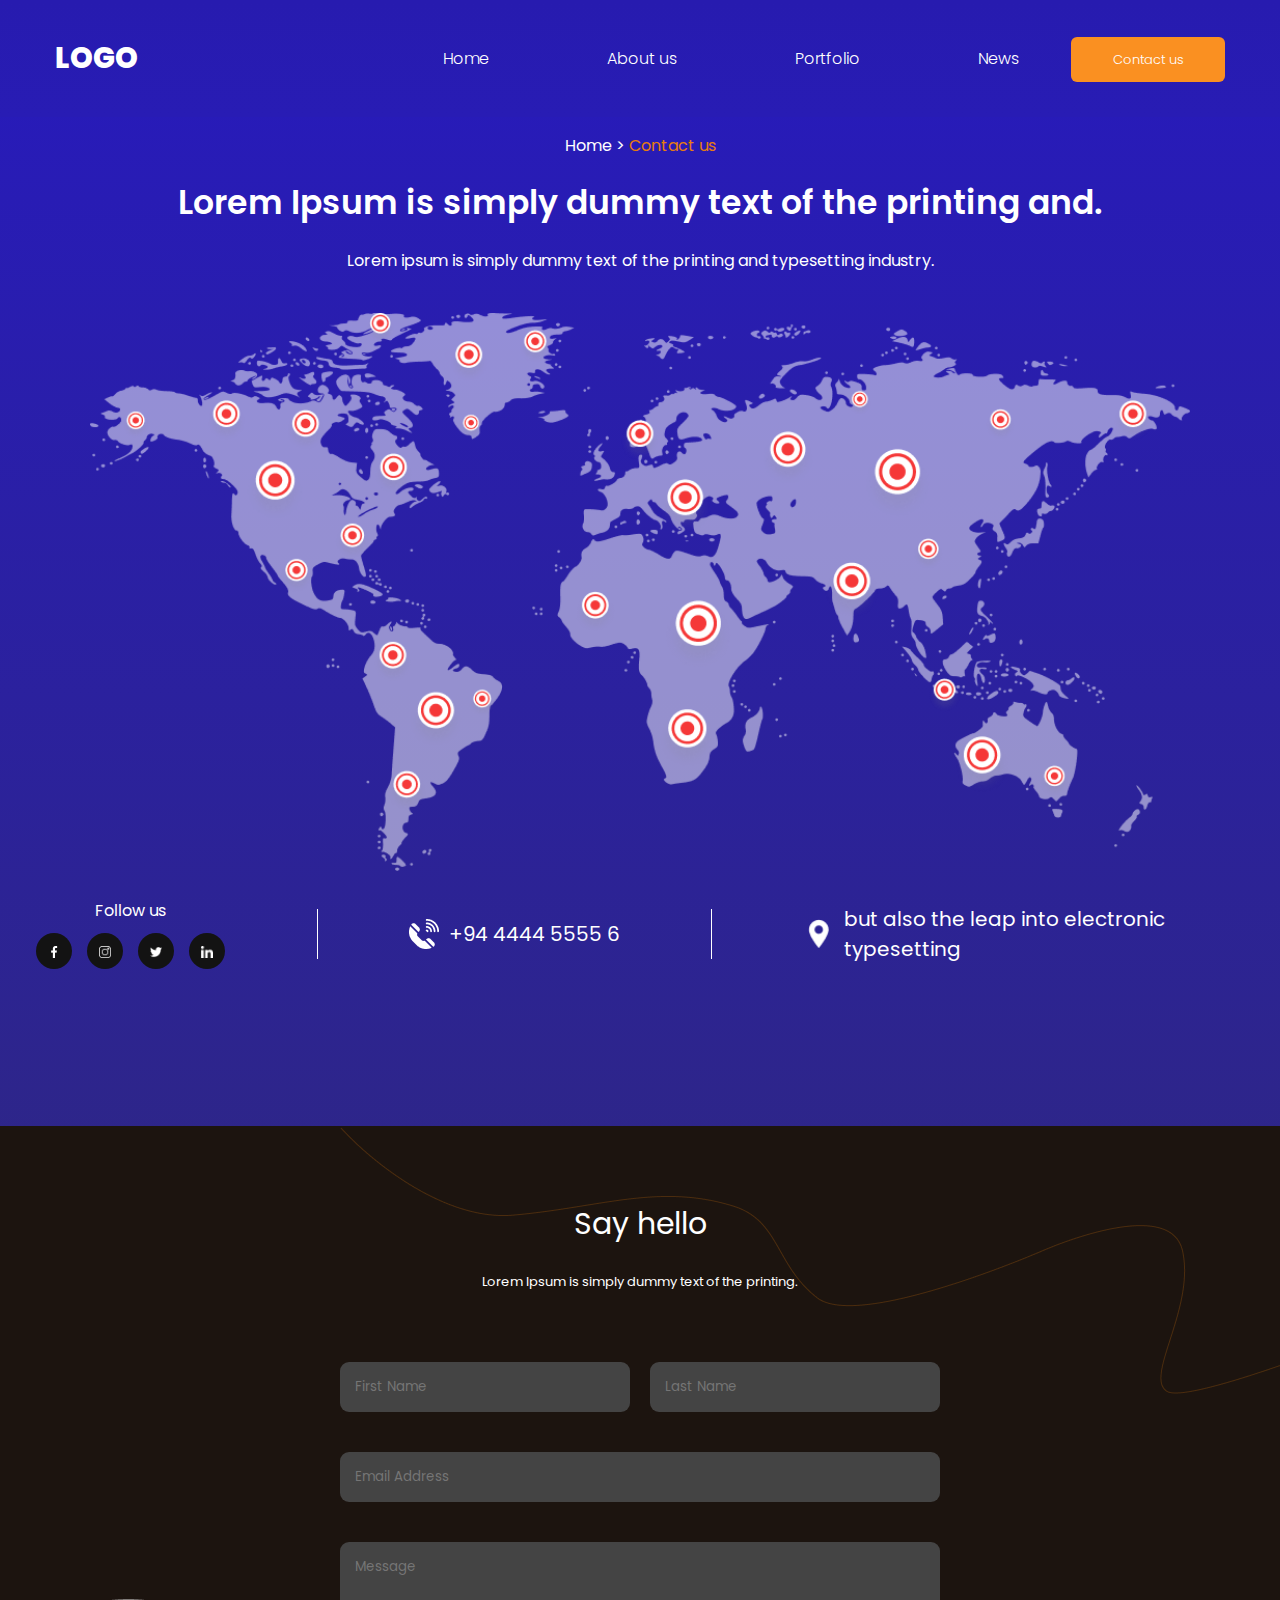
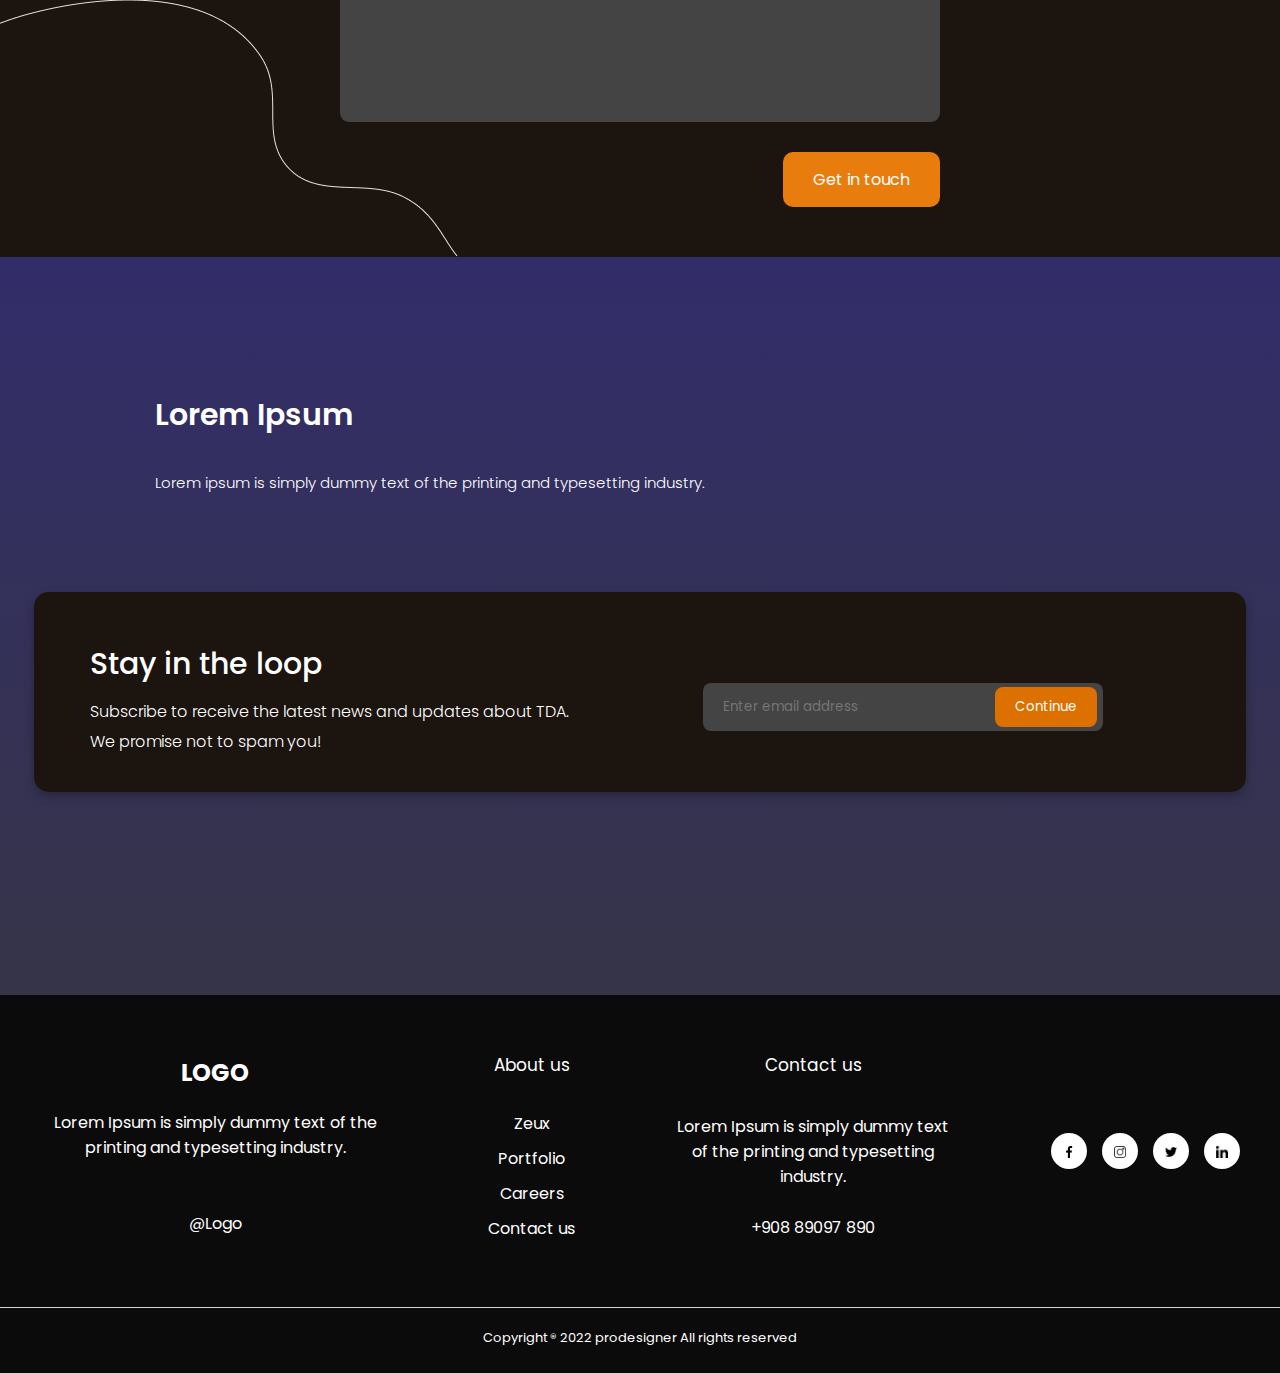
<file: contact-us/contact.html>
<!DOCTYPE html>
<html lang="en">
<head>
    <meta charset="UTF-8">
    <meta name="viewport" content="width=device-width, initial-scale=1.0">
    <title>Contact Us</title>
    <link rel="stylesheet" href="contact.css" />
    <link rel="stylesheet" href="/footer/footer.css"/>

</head>
<body>
    <header>
        <nav>
          <a href="/home/index.html" class="logo">LOGO</a>
          <ul>
            <li><a href="/home/index.html" class="active">Home</a></li>
            <li><a href="javascript:contactInDevelopmentAlert()">About us</a></li>
            <li><a href="javascript:contactInDevelopmentAlert()">Portfolio</a></li> 
            <li><a href="javascript:contactInDevelopmentAlert()">News</a></li>
            <li><a class="contact-button" href="/contact-us/contact.html">Contact us</a></li>
          </ul>
        </nav>
      </header>

    <div class="contact-hero">
        <div class="hero-content">
            <p class="breadcrumb">
                <span class="home">Home > </span>  
                <span class="contact-us">Contact us</span>
            </p>
            <h1>Lorem Ipsum is simply dummy text of the printing and.</h1>
            <p class="subtext">Lorem ipsum is simply dummy text of the printing and typesetting industry.</p>
            <div class="world-map">
                <img src="/contact-us/images/Huge Global.png" alt="World Map" class="map-image">
            </div>
            <div class="contact-info">
    <div class="socials">
        <p>Follow us</p>
        <div class="social-icons1">
            <a href="https://www.facebook.com" target="_blank">
                <img src="/contact-us/images/facebook 1.png" alt="Facebook">
            </a>
            <a href="https://www.instagram.com" target="_blank">
                <img src="/contact-us/images/instagram 1.png" alt="Instagram">
            </a>
            <a href="https://www.twitter.com" target="_blank">
                <img src="/contact-us/images/twitter 1.png" alt="Twitter">
            </a>
            <a href="https://www.linkedin.com" target="_blank">
                <img src="/contact-us/images/linkedin 1.png" alt="LinkedIn">
            </a>
        </div>
    </div>
    
    <div class="separator"></div>

    <div class="phone">
        <img src="/contact-us/images/phone 1.png" alt="Phone">
        <span>+94 4444 5555 6</span>
    </div>
    
    <div class="separator"></div>

    <div class="additional-info">
        <img src="/contact-us/images/gps 1.png" alt="Info">
        <p>but also the leap into electronic typesetting</p>
    </div>
</div>
            

    <div class="contact-form-section">
        <h2>Say hello</h2>
        <p>Lorem Ipsum is simply dummy text of the printing.</p>
        <form>
            <div class="images-form">
                <img src="/contact-us/images/Vector 3.png" alt="Vetor1" class="vector1">
                <img src="/contact-us/images/Vector 4.png" alt="Vetor2" class="vector2">
            </div>
            <div class="form-row">
                <input type="text" placeholder="First Name" required>
                <input type="text" placeholder="Last Name" required>
            </div>
            <div class="form-row">
                <input type="email" placeholder="Email Address" required>
            </div>
            <div class="form-row">
                <textarea placeholder="Message" required></textarea>
            </div>
            <button type="submit" class="submit-button">Get in touch</button>
        </form>
    </div>


    <section class="text-content2">
        <h3>Lorem Ipsum</h3>
        <p>Lorem ipsum is simply dummy text of the printing and typesetting industry.</p>
      </section>

      <section class="subscribe">
        <div class="subscribe-container">
            <div class="subscribe-text">
                <h3>Stay in the loop</h3>
                <p>Subscribe to receive the latest news and updates about TDA. We promise not to spam you!</p>
            </div>
            <form id="subscribe-form" class="subscribe-form">
                <input type="email" id="subscribe-email" placeholder="Enter email address" required>
                <button type="submit" id="subscribe-button">Continue</button>
            </form>
        </div>
    </section>

    <div id="footer-container"></div>

    <script src="/contact-us/contact.js"></script>
    <script src="/footer/load-footer.js"></script>
    

</body>
</html>
</file>
<file: contact-us/contact.css>
@import url("/footer/footer.css");
@import url("https://fonts.googleapis.com/css2?family=Poppins:wght@200;300;400;500;600;700;800&display=swap");

header {
  background: linear-gradient(180deg, #271baf , #281cb4 100%); 
  width: 100%;
  top: 0;
  left: 0;
}

header nav {
  display: flex;
  align-items: center;
  justify-content: space-between;
  padding: 37px 55px;
}
header .logo {
  font-weight: 800;
  font-size: 29px;
  color: #fff;
  text-decoration: none;
}
header ul {
  list-style: none;
  display: flex;
  margin: 0;
  padding: 0;
}
header ul li {
  margin-right: 88px;
}
header ul li:last-child {
  margin-right: 0;
}
header ul li:nth-last-child(2) {
  margin-right: 37px;
}
header ul li a {
  font-weight: 300;
  font-size: 16px;
  color: #fff;
  text-decoration: none;
  padding: 10px 15px;
  transition: color 0.3s, background-color 0.3s;
}
header ul li a.contact-button {
  font-size: 13px;
  background-color: #fa9021;
  color: #fff;
  border-radius: 6px;
  padding: 13px 41.34px;
  transition: background-color 0.3s;
}
header ul li a:hover {
  color: #ff9f1c;
}
header ul li a.contact-button:hover {
  background-color: #ff851b;
}
main {
  margin-top: 150px; /* Espaço para a navbar fixa */
}

body {
    margin: 0;
    font-family: 'Poppins', sans-serif;
    background: linear-gradient(180deg, #271ABD , #383837 100%); 
}

.contact-hero {
    text-align: center;
    padding: 0;
}

.breadcrumb {
  font-size: 16px;
  font-family: 'Poppins', sans-serif;
}

.breadcrumb .home {
  color: white;
}

.breadcrumb .contact-us {
  color: #E87D0E; /* Laranja */
}

.hero-content h1 {
    font-size: 33px;
    font-weight: 600;
    margin: 20px 0;
    color: #ffffff;
}

.subtext {
    font-size: 16px;
    margin-bottom: 40px;
    color: #ffffff; 
}

.world-map {
    position: relative;
    text-align: center;
}

.map-image {
    width: 100%;
    max-width: 1100px;
    margin: 0 auto;
}

.contact-info {
  display: flex;
  justify-content: space-around;
  gap: 20px;
  align-items: center;
  padding: 20px 0;
  color: white;
  font-family: 'Poppins', sans-serif;
  margin-bottom: 137px;
}

.socials p {
  margin: 0;
  text-align: center;
  margin-bottom: 10px;
  font-size: 16px;
}

.social-icons1 {
  display: flex;
  align-items: center;
  gap: 15px;
}

.social-icons1 a {
  display: inline-block;
  width: 36px;
  height: 36px;
  line-height: 36px;
  text-align: center;
  border-radius: 50%;
  background-color: #131313;
}

.social-icons1 img {
  width: 12px;
  height: 12px;
  vertical-align: middle;
  transition: transform 0.3s ease;
}

.social-icons1 a:hover img {
  transform: scale(1.2);
}

.separator {
  background-color: white;
  margin: 0;
  width: 1px;
  height: 50px;
}

.phone, .additional-info {
  display: flex;
  align-items: center;
  justify-content: center;
  gap: 10px;
  font-size: 20px;
}

.phone img, .additional-info img {
  width: 30px;
  height: 30px;
}

.additional-info p {
  margin: 0;
  text-align: left;
  max-width: 400px;
}


.contact-form-section {
  position: relative; /* Permite posicionar elementos filhos absolutamente */
  text-align: center;
  padding: 50px 0;
  background-color: #1C140F; /* Exemplo de cor de fundo */
  overflow: hidden;
}

.images-form{
  position: absolute; /* Permite o posicionamento absoluto das imagens dentro do container */
  pointer-events: none; 
}

.vector1 {
    position: absolute; /* Posiciona a imagem absolutamente dentro do container */
    top: -225px; /* Distância do topo */
    z-index: 0; /* Garante que a imagem fique acima do conteúdo */
}

.vector2 {
  position: absolute; /* Posiciona a imagem absolutamente dentro do container */
  bottom: -505px; /* Distância da parte inferior */
  z-index: 0; /* Garante que a imagem fique atrás do conteúdo */
  left: -450px; /* Distância da esquerda */
}


.contact-form-section h2 {
    font-size: 30px;
    color: #ffffff;
    font-weight: 400;
}

.contact-form-section p {
    font-size: 13px;
    color: #ffffff;
    margin-bottom: 40px;

}

form {
    max-width: 600px;
    margin: 0 auto;
    padding: 20px;
}

.form-row {
    display: flex;
    justify-content: space-between;
    margin-bottom: 20px;
    gap: 20px;

}

.input-group label {
  color: #4F4F4F;
}


input[type="text"],
input[type="email"],
textarea {
  font-family: Poppins, sans-serif;
  width: 100%;
  padding: 15px;
  margin: 10px 0;
  border: none;
  border-radius: 9px;
  background-color: #444;
  color: #fff;
}

textarea {
    width: 100%;
    height: 150px;
    resize: none;
}

.text-content2 {
  text-align: left;
  padding: 105px 0px 0px 155px;
}

.text-content2 h3 {
  color: #ffffff;
  font-size: 30px;
  font-weight: 600;
}
.text-content2 p {
  color: #ffffff;
  font-size: 15px;
  font-weight: 300;
  max-width: 550px;
  line-height: 30px;
  margin: 0;
}


.submit-button {
  font-family: Poppins, sans-serif;
    padding: 15px 30px;
    background-color: #E87D0E;
    border: none;
    border-radius: 10px;
    color: white;
    font-size: 16px;
    cursor: pointer;
    float: right;
}

.submit-button:hover {
    background-color: #D1730D;
}

.subscribe {
  padding: 54px 0px 163px 0px;
  text-align: center;
}

.subscribe-container {
  display: flex;
  justify-content: space-between;
  align-items: center;
  background-color: #1c140f;
  box-shadow: 0px 4px 10px rgba(0, 0, 0, 0.25);
  border-radius: 15px;
  padding: 40px 56px 10px 56px;
  max-width: 1100px;
  height: 150px;
  margin: 40px auto;
}

.subscribe-text {
  display: flex;
  flex-direction: column;
  max-width: 60%;
  color: white;
  text-align: left; 
}

.subscribe h3 {
  font-size: 30px;
  font-weight: 500;
  margin: 0;
}

.subscribe p {
  margin-top: 10px;
  font-size: 16px;
  padding: 0px 25px 0px 0px;
  font-weight: 300;
  max-width: 500px;
  line-height: 30px;
}

.subscribe-form {
  position: relative;
  width: 100%;
  max-width: 400px;
  display: flex;
  align-items: center;
}

.subscribe-form input {
  font-family: Poppins, sans-serif;
  padding: 14px 20px;
  border-radius: 8px;
  border: none;
  flex: 1;
  width: 100%;
  box-sizing: border-box;
}


.subscribe-form button {
  font-family: Poppins, sans-serif;
  position: absolute;
  top: 50%;
  right: 25.5px; 
  transform: translateY(-50%); 
  padding: 10px 20px; 
  background-color: #dc7000;
  color: #ffffff;
  border: none;
  border-radius: 8px;
  cursor: pointer; 
  transition: background-color 0.3s ease; 
  z-index: 1;
}

.subscribe-form button:hover {
  background-color: #ff8400;
}
</file>
<file: footer/footer.css>
@import url('https://fonts.googleapis.com/css2?family=Poppins:wght@300;400;500;600;700&display=swap');

body {
    font-family: 'Poppins', sans-serif;
    margin: 0;
    padding: 0;
    background-color: #000;
    color: #fff;
}

footer {
    background-color: #0b0b0b;
    padding: 40px 0 25px;
}

.footer-container {
    display: flex;
    justify-content: space-between;
    max-width: 1200px;
    margin: 0 auto;
    padding: 0 10px;
}

.footer-logo {
    display: flex;
    flex-direction: column;
    max-width: 100%;
}

.footer-logo h2 {
    font-size: 24px;
    font-weight: 700;
    margin-bottom: 20px;
}

.footer-logo p {
    margin-top: 0;
    font-size: 16px;
    max-width: 350px;
}

.footer-logo-trademark {
    margin-top: 35px;
}

.footer-links {
    display: flex;
    flex-direction: column;
    
}

.footer-links h3 {
    font-weight: 400;
    font-size: 17px;
}

.footer-links ul {
    list-style: none;
    padding: 0;
}

.footer-links ul li {
    margin-bottom: 10px;
}

.footer-links ul li a {
    color: #fff;
    text-decoration: none;
}

.footer-links ul li a:hover {
    text-decoration: underline;
}

.footer-contact {
    display: flex;
    flex-direction: column;
    max-width: 280px;
}

.footer-contact h3 {
    font-weight: 400;
    font-size: 17px;
    margin-bottom: 20px;
}

.footer-contact p {
    font-size: 16px;
    margin-bottom: 10px;
}

.contact-info {
    display: flex;
    align-items: center;
}

.social-icons {
    display: flex;
    align-items: center;
    gap: 15px;
}

.social-icons a {
    display: inline-block;
    width: 36px;
    height: 36px;
    border-radius: 50%;
    background-color: #ffffff;
    overflow: hidden;
    text-align: center;
    line-height: 36px;
}

.social-icons img {
    width: 12px;
    height: 12px;
    vertical-align: middle;
    transition: transform 0.3s ease;
}

.social-icons a:hover img {
    transform: scale(1.2);
}

.footer-bottom {
    text-align: center;
    margin-top: 40px;
    padding-top: 20px;
    border-top: 0.8px solid #D2D2D2;
}

.footer-bottom p {
    font-size: 13px;
    margin: 0;
}
</file>
